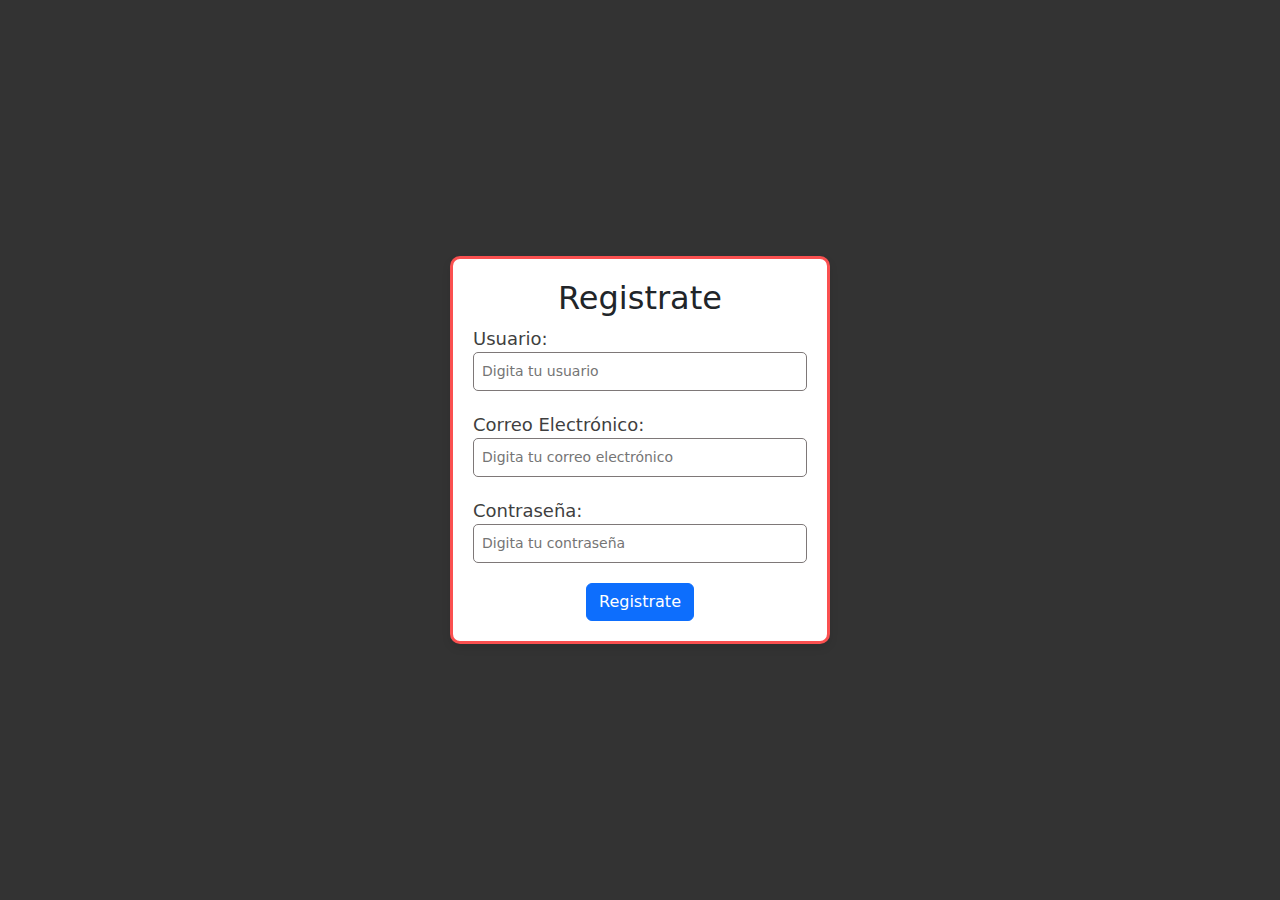
<file: index.html>
<!DOCTYPE html>
<html lang="es">
<head>
    <meta charset="UTF-8">
    <meta name="viewport" content="width=device-width, initial-scale=1.0">
    <title>Registro</title>
    <link href="https://cdn.jsdelivr.net/npm/bootstrap@5.3.0-alpha1/dist/css/bootstrap.min.css" rel="stylesheet">
    <link rel="stylesheet" href="./css/registros.css">
</head>
<body>
    <div class="container-form">
        <h2>Registrate</h2>
        <form action="">

            <label for="Usuario">Usuario:</label>
            <input type="text" id="Usuario" placeholder="Digita tu usuario" required>

            <label for="correo">Correo Electrónico:</label>
            <input type="email" id="email" placeholder="Digita tu correo electrónico" required>
            
            <label for="Contraseña">Contraseña:</label>
            <input type="password" id="password" placeholder="Digita tu contraseña" required>
            
            <div class="form-actions">
                <button type="button" class="btn btn-primary"onclick="RegistroUsuario()">Registrate</button>

            </div>
        </form>
    </div>
    <script src="./js/RegistroUsuario.js"></script>
</body>
</html>
</file>
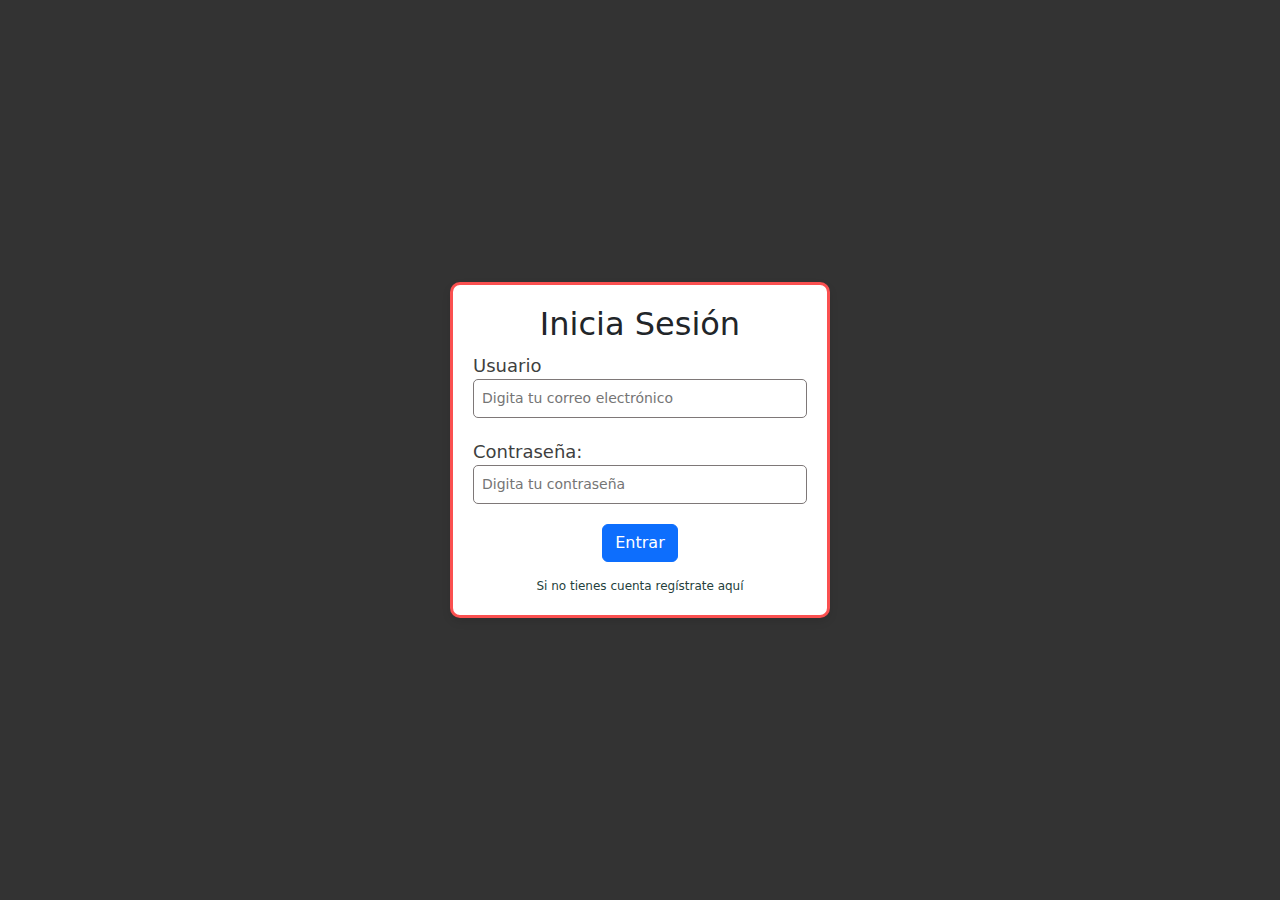
<file: InicioSesion.html>
<!DOCTYPE html>
<html lang="es">
<head>
    <meta charset="UTF-8">
    <meta name="viewport" content="width=device-width, initial-scale=1.0">
    <title>Inicio De Sesión</title>
    <link href="https://cdn.jsdelivr.net/npm/bootstrap@5.3.0-alpha1/dist/css/bootstrap.min.css" rel="stylesheet">
    <link rel="stylesheet" href="./css/InicioSesion.css">
</head>
<body>
    <div class="container-form">
        <h2>Inicia Sesión</h2>
        <form action="">

            <label for="correo">Usuario</label>
            <input type="email" id="email" placeholder="Digita tu correo electrónico" required>
            
            <label for="Contraseña">Contraseña:</label>
            <input type="password" id="password" placeholder="Digita tu contraseña" required>
            
            <div class="form-actions">
                <button type="button" class="btn btn-primary"onclick="acceso()">Entrar</button>
                <a href="index.html">Si no tienes cuenta regístrate aquí</a>
            </div>
        </form>
    </div>
    <script src="./js/InicioSesion.js"></script>
</body>
</html>
</file>
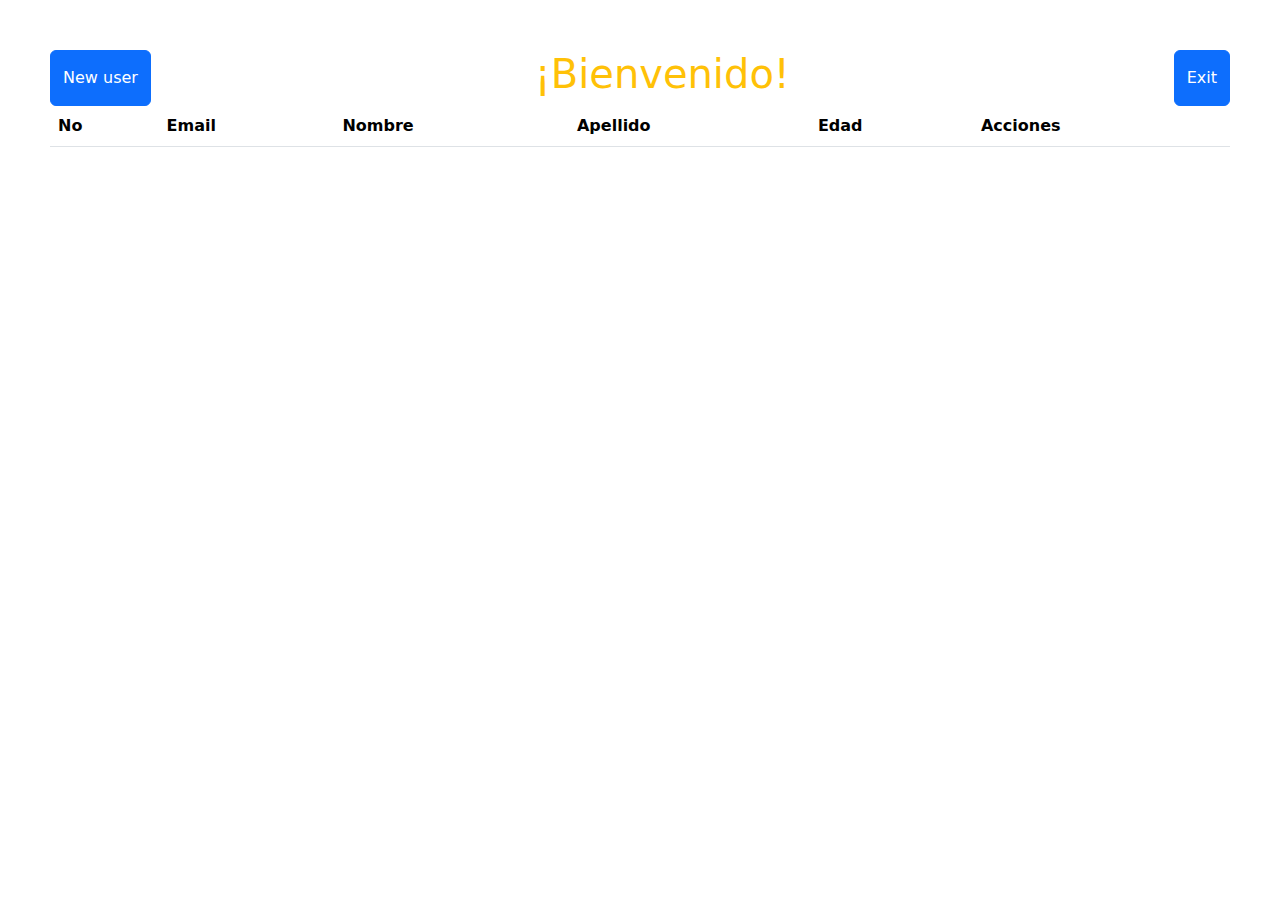
<file: lista.html>
<!DOCTYPE html>
<html lang="es">
<head>
    <meta charset="UTF-8">
    <meta name="viewport" content="width=device-width, initial-scale=1.0">
    <title>Lista de Usuarios</title>
    <link rel="stylesheet" href="https://cdn.jsdelivr.net/npm/bootstrap@5.3.3/dist/css/bootstrap.min.css">
    <link rel="stylesheet" href="./css/lista.css">
</head>
<body>

  <div class="row">
    <div class="col-lg-12 d-flex justify-content-between">
        <button class="btn btn-primary" data-bs-toggle="modal" data-bs-target="#newUserModal">
            <i class="bi bi-person-plus"></i> New user        
        </button>
        <h1 id="bienvenido" class="text-warning">¡Bienvenido!</h1>
  
        <input type="button" value="Exit" class="btn btn-primary" onclick="logOut()">
    </div>
  </div>
  
  <div class="modal fade" id="newUserModal" tabindex="-1" aria-labelledby="newUserModalLabel" aria-hidden="true">
    <div class="modal-dialog">
      <div class="modal-content">
        <div class="modal-header">
          <h5 class="modal-title" id="newUserModalLabel">Registrar nuevo usuario</h5>
          <button type="button" class="btn-close" data-bs-dismiss="modal" aria-label="Close"></button>
        </div>
        <div class="modal-body">

          <form id="newUserForm">
            <div class="mb-3">
              <label for="Nombre" class="form-label">Nombre</label>
              <input type="text" class="form-control" id="Nombre" required>
            </div>
            <div class="mb-3">
              <label for="Apellido" class="form-label">Apellido</label>
              <input type="text" class="form-control" id="Apellido" required>
            </div>
            <div class="mb-3">
              <label for="Edad" class="form-label">Edad</label>
              <input type="number" class="form-control" id="Edad" required>
            </div>
            <div class="mb-3">
              <label for="Email" class="form-label">Email</label>
              <input type="email" class="form-control" id="Email" required>
            </div>
          </form>
        </div>
        <div class="modal-footer">
          <button type="button" class="btn btn-secondary" data-bs-dismiss="modal">Cancelar</button>
          <button type="submit" class="btn btn-primary" form="newUserForm">Guardar</button>
        </div>
      </div>
    </div>
  </div>

  <div class="modal fade" id="Consult" tabindex="-1" aria-labelledby="newUserModalLabel" aria-hidden="true">
    <div class="modal-dialog">
      <div class="modal-content">
        <div class="modal-header">
          <h5 class="modal-title" id="newUserModalLabel">Consultar usuario</h5>
          <button type="button" class="btn-close" data-bs-dismiss="modal" aria-label="Close"></button>
        </div>
        <div class="modal-body">

          <form id="consultUserForm">
            <div class="mb-3">
              <label for="EmailConsult" class="form-label">Email</label>
              <input type="email" class="form-control" id="EmailConsult" readonly>
            </div>
            <div class="mb-3">
              <label for="NombreConsult" class="form-label">Nombre</label>
              <input type="text" class="form-control" id="NombreConsult" readonly>
            </div>
            <div class="mb-3">
              <label for="EdadConsult" class="form-label">Edad</label>
              <input type="number" class="form-control" id="EdadConsult" readonly>
            </div>
            <div class="mb-3">
              <label for="ApellidoConsult" class="form-label">Apellido</label>
              <input type="text" class="form-control" id="ApellidoConsult" readonly>
            </div>
          </form>
        </div>
        <div class="modal-footer">
          <button type="button" class="btn btn-secondary" data-bs-dismiss="modal">Cerrar</button>
        </div>
      </div>
    </div>
  </div>

  <table class="table">
    <thead>
      <tr>
        <th>No</th>
        <th>Email</th>
        <th>Nombre</th>
        <th>Apellido</th>
        <th>Edad</th>
        <th>Acciones</th>
      </tr>
    </thead>
    <tbody id="data"></tbody>
  </table>

  <script src="https://cdn.jsdelivr.net/npm/bootstrap@5.3.0-alpha3/dist/js/bootstrap.bundle.min.js"></script>
  <script src="./js/datos.js"></script>
  <script src="./js/lista.js"></script>
  
</body>
</html>
</file>
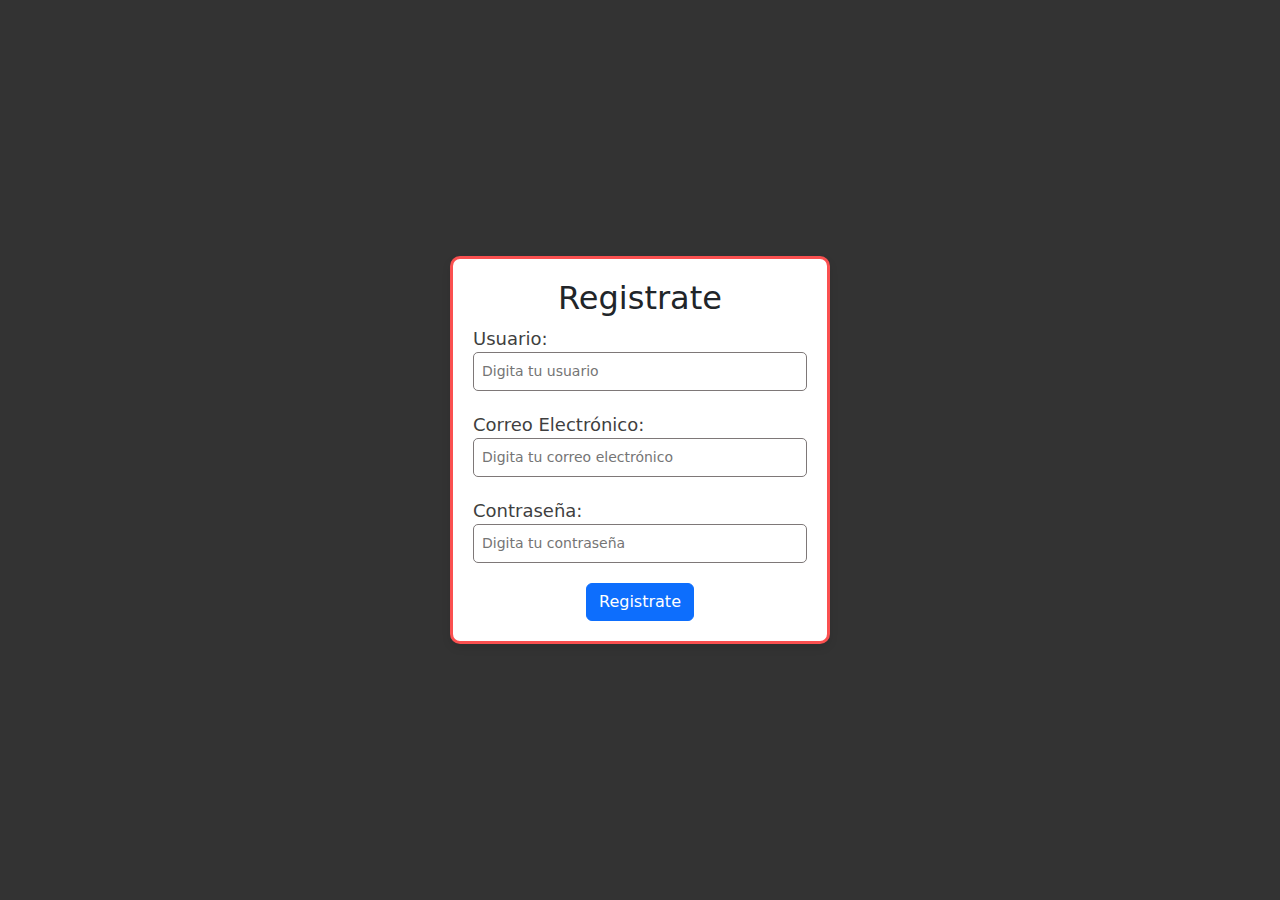
<file: registro.html>
<!DOCTYPE html>
<html lang="es">
<head>
    <meta charset="UTF-8">
    <meta name="viewport" content="width=device-width, initial-scale=1.0">
    <title>Registro</title>
    <link href="https://cdn.jsdelivr.net/npm/bootstrap@5.3.0-alpha1/dist/css/bootstrap.min.css" rel="stylesheet">
    <link rel="stylesheet" href="./css/registros.css">
</head>
<body>
    <div class="container-form">
        <h2>Registrate</h2>
        <form action="">

            <label for="Usuario">Usuario:</label>
            <input type="text" id="Usuario" placeholder="Digita tu usuario" required>

            <label for="correo">Correo Electrónico:</label>
            <input type="email" id="email" placeholder="Digita tu correo electrónico" required>
            
            <label for="Contraseña">Contraseña:</label>
            <input type="password" id="password" placeholder="Digita tu contraseña" required>
            
            <div class="form-actions">
                <button type="button" class="btn btn-primary"onclick="RegistroUsuario()">Registrate</button>

            </div>
        </form>
    </div>
    <script src="./js/RegistroUsuario.js"></script>
</body>
</html>
</file>
<file: css/registros.css>
body {
    background-color: #333;
    display: grid;
    place-items: center;
    height: 100vh;
    margin: 0;
}

.container-form {
    max-width: 380px;
    width: 100%;
    padding: 20px;
    background-color: white;
    border: 3px solid rgba(247, 0, 0, 0.685);
    border-radius: 10px;
    box-shadow: 0 4px 8px rgba(0, 0, 0, 0.1);
    text-align: center;
    display: grid;
}

label {
    display: block;
    font-size: 18px;
    color: #3f3f3f;
    text-align: left;
}

input[type="text"],
input[type="email"],
input[type="password"] {
    width: 100%;
    padding: 8px;
    margin-bottom: 20px;
    border: 1px solid #7e7878;
    border-radius: 5px;
    font-size: 14px;
}

input[type="text"]:focus,
input[type="email"]:focus,
input[type="password"]:focus {
    box-shadow: 0 0 10px rgba(23, 228, 194, 0.5);
}

.form-actions {
    display: grid;
    gap: 15px;
    justify-items: center;
    align-items: center;
    text-align: center;
}

a {
    font-size:  10px;
    color: #253f3d;
    text-decoration: none;
}

a:hover {
    color: #53bb87;
}
</file>
<file: css/InicioSesion.css>
body {
    background-color: #333;
    display: grid;
    place-items: center;
    height: 100vh;
    margin: 0;
}

.container-form {
    max-width: 380px;
    width: 100%;
    padding: 20px;
    background-color: white;
    border: 3px solid rgba(247, 0, 0, 0.685);
    border-radius: 10px;
    box-shadow: 0 4px 8px rgba(0, 0, 0, 0.1);
    text-align: center;
    display: grid;
}

label {
    display: block;
    font-size: 18px;
    color: #3f3f3f;
    text-align: left;
}

input[type="text"],
input[type="email"],
input[type="password"] {
    width: 100%;
    padding: 8px;
    margin-bottom: 20px;
    border: 1px solid #7e7878;
    border-radius: 5px;
    font-size: 14px;
}

input[type="text"]:focus,
input[type="email"]:focus,
input[type="password"]:focus {
    box-shadow: 0 0 10px rgba(23, 228, 194, 0.5);
}

.form-actions {
    display: grid;
    gap: 15px;
    justify-items: center;
    align-items: center;
    text-align: center;
}

a {
    font-size:  12px;
    color: #253f3d;
    text-decoration: none;
}

a:hover {
    color: #53bb87;
}
</file>
<file: css/lista.css>
body{
    margin: 30px;
    padding: 20px;
    overflow: hidden;
}
</file>
